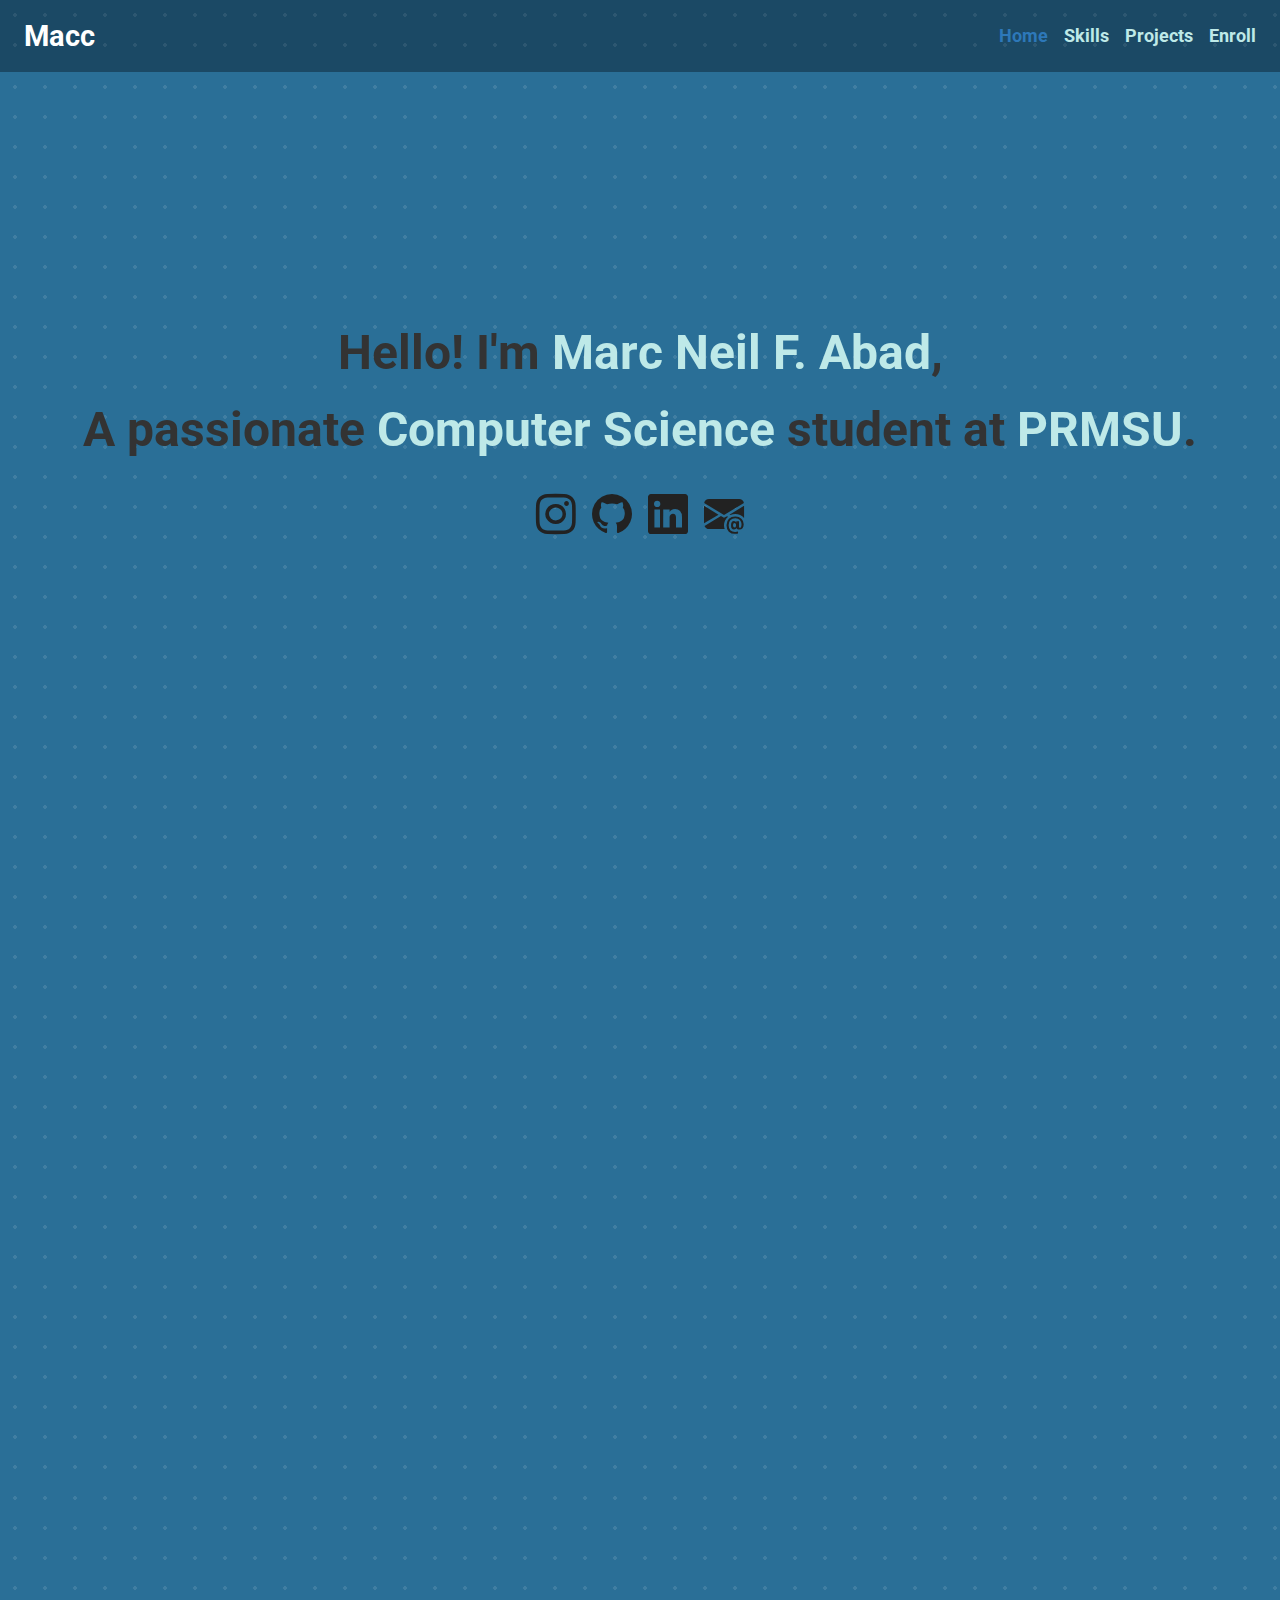
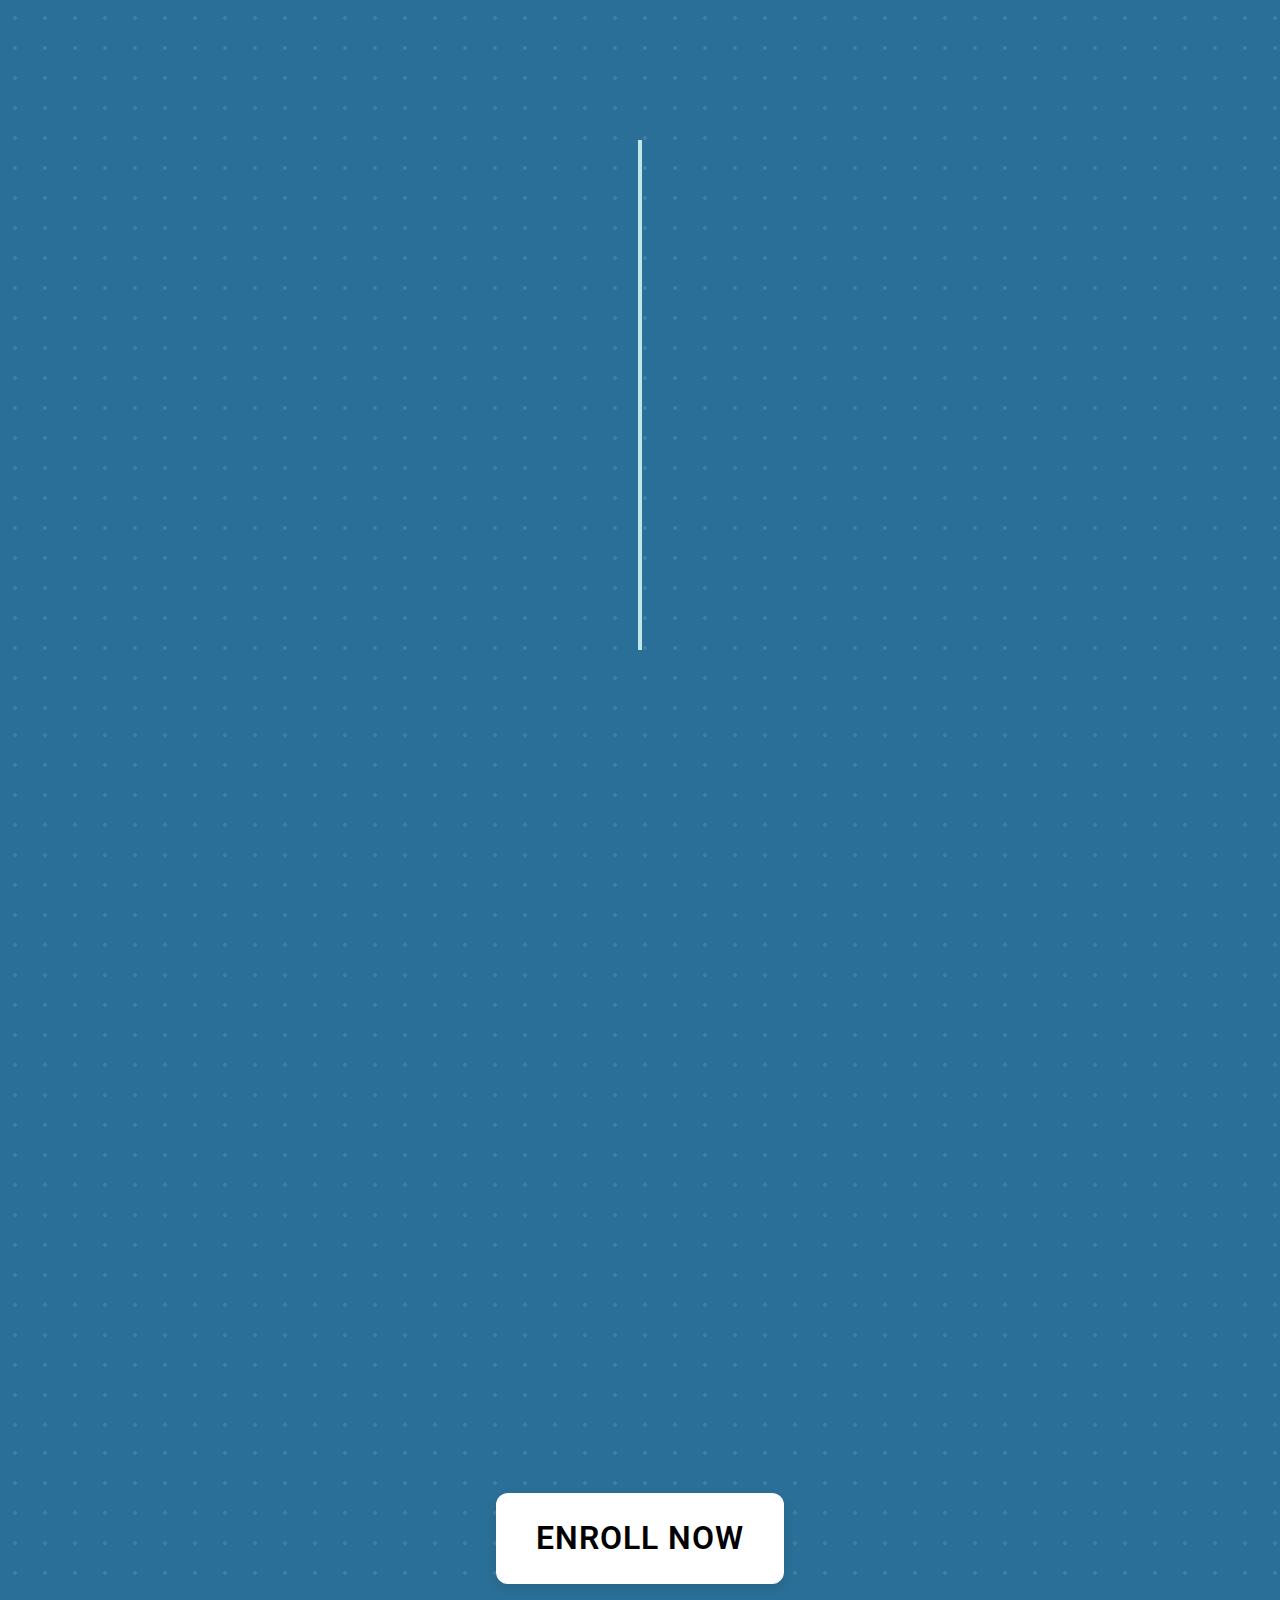
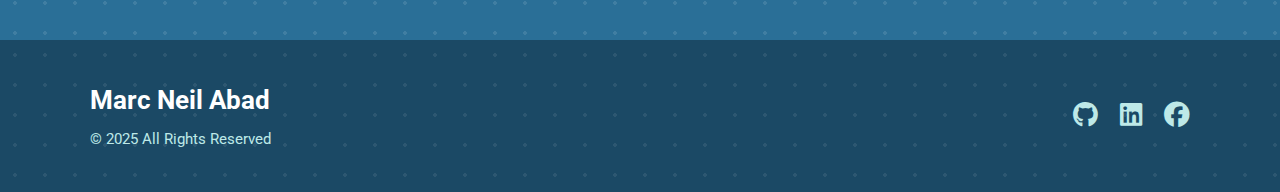
<file: Portfolio ko/index.html>
<!DOCTYPE html>
<html lang="en">
<head>
  <meta charset="UTF-8">
  <meta name="viewport" content="width=device-width, initial-scale=1.0">
  <meta name="description" content="Portfolio of Marc Neil F. Abad - Computer Science student at PRMSU.">
  <link rel="stylesheet" href="style.css">
  <link rel="preconnect" href="https://fonts.googleapis.com">
  <link rel="preconnect" href="https://fonts.gstatic.com" crossorigin>
  <link href="https://fonts.googleapis.com/css2?family=Roboto:wght@300;400;700&display=swap" rel="stylesheet">
  <link rel="stylesheet" href="https://cdn.jsdelivr.net/npm/bootstrap-icons@1.13.1/font/bootstrap-icons.min.css">
  <link rel="stylesheet" href="https://cdnjs.cloudflare.com/ajax/libs/font-awesome/6.5.0/css/all.min.css">
  <link href="https://unpkg.com/aos@2.3.1/dist/aos.css" rel="stylesheet">
  <script src="https://unpkg.com/aos@2.3.1/dist/aos.js"></script>
  <title>Portfolio | Marc Neil Abad</title>
</head>
<body>
  <!-- Header -->
  <header>
    <a class="logo" href="#">Macc</a>
    <nav>
      <ul class="navbar">
        <li><a class="active" href="#">Home</a></li>
        <li><a href="#skills">Skills</a></li>
        <li><a href="#projects">Projects</a></li>
        <li><a href="#enroll">Enroll</a></li>
      </ul>
    </nav>
  </header>

  <!-- Home -->
  <section class="home">
    <div class="home-content">
        <p data-aos="fade-up" data-aos-delay="200">Hello! I'm <span class="highlight">Marc Neil F. Abad</span>,<br>
        A passionate <span class="highlight">Computer Science</span> student at <span class="highlight">PRMSU</span>.</p>
        <div data-aos="zoom-in" data-aos-delay="400" class="social-links">
          <a href="#"><i class="bi bi-instagram"></i></a>
          <a href="#"><i class="bi bi-github"></i></a>
          <a href="#"><i class="bi bi-linkedin"></i></a>
          <a href="#"><i class="bi bi-envelope-at-fill"></i></a>
        </div>
      </div>
    </div>
  </section>

  <!-- Skills -->
  <section id="skills" class="skills">
    <div class="skills-header" data-aos="fade-up">
      <h1>Skills I Have</h1>
      <p>These are some of the core skills I’ve developed through academic projects and personal learning. Each one has helped me grow as a developer and problem solver.</p>
    </div>

    <div class="skills-grid">
      <div class="skill-card" data-aos="flip-left" data-aos-delay="100">
        <i class="fa-solid fa-brain"></i>
        <h3>Machine Learning</h3>
        <p>Experience with data preprocessing, model training, and evaluation using tools like TensorFlow and Scikit-Learn.</p>
      </div>

      <div class="skill-card" data-aos="flip-left" data-aos-delay="200">
        <i class="fa-solid fa-laptop-code"></i>
        <h3>Web Development</h3>
        <p>Building responsive and interactive websites using HTML, CSS, JavaScript, PHP, and React.</p>
      </div>

      <div class="skill-card" data-aos="flip-left" data-aos-delay="300">
        <i class="fa-solid fa-database"></i>
        <h3>Database Management</h3>
        <p>Designing and managing relational databases with MySQL and integrating them into applications.</p>
      </div>

      <div class="skill-card" data-aos="flip-left" data-aos-delay="400">
        <i class="fa-solid fa-code-branch"></i>
        <h3>Version Control</h3>
        <p>Proficient in Git and GitHub for collaborative coding, branching, and managing project history.</p>
      </div>

      <div class="skill-card" data-aos="flip-left" data-aos-delay="500">
        <i class="fa-solid fa-shield-halved"></i>
        <h3>Cybersecurity Basics</h3>
        <p>Understanding of network security concepts and best practices for protecting applications.</p>
      </div>

      <div class="skill-card" data-aos="flip-left" data-aos-delay="600">
        <i class="fa-solid fa-users"></i>
        <h3>Project Leadership</h3>
        <p>Skilled in leading teams, managing project timelines, and ensuring collaboration to achieve goals.</p>
      </div>
    </div>
  </section>

  <!-- Languages -->
  <section id="language" class="language">
    <div class="language-header" data-aos="fade-up">
      <h1>Programming Languages I Use</h1>
      <p>
        During my time at PRMSU, I started learning the basics of HTML, CSS, and JavaScript, which helped me create simple but interactive websites. 
        As I explored more, I picked up Python, PHP, and React, working on projects that challenged me to connect everything together. 
        Each step made me more confident and excited about building real-world applications.
      </p>
    </div>
    <ul>
      <li data-aos="fade-right" data-aos-delay="100"><i class="fa-brands fa-html5"></i> HTML</li>
      <li data-aos="fade-right" data-aos-delay="200"><i class="fa-brands fa-js"></i> JavaScript</li>
      <li data-aos="fade-right" data-aos-delay="300"><i class="fa-brands fa-css3-alt"></i> CSS</li>
      <li data-aos="fade-right" data-aos-delay="400"><i class="fa-brands fa-python"></i> Python</li>
      <li data-aos="fade-right" data-aos-delay="500"><i class="fa-brands fa-react"></i> React</li>
      <li data-aos="fade-right" data-aos-delay="600"><i class="fa-brands fa-php"></i> PHP</li>
    </ul>
  </section>

  <!-- Projects -->
  <section id="projects" class="projects">
    <div class="projects-header" data-aos="fade-up">
      <h1>Projects I Created During My Stay at PRMSU</h1>
      <p>I’ve worked on a few projects that helped me apply what I’ve learned in class and on my own. From creating a Booking Website and a simple To-Do List App to building Mocktify, my own Spotify-inspired clone, each project taught me something new and pushed me to improve my coding skills. These experiences made me more confident in turning ideas into working applications.</p>
      <ul>
        <li data-aos="zoom-in" data-aos-delay="100">
          <img src="/imgs/backgrounds/books.jpg" alt="Booking Website">
          <h3>Booking Website</h3>
          <p>A web-based booking platform for hotels and rentals built in laravel.</p>
          <a href="#" target="_blank">GitHub</a> | 
          <a href="#" target="_blank">Live Demo</a>
        </li>
        <li data-aos="zoom-in" data-aos-delay="200">
          <img src="imgs/backgrounds/todoapp.jpg" alt="To-Do List App">
          <h3>To-Do List App</h3>
          <p>A simple task manager built with JavaScript.</p>
          <a href="#" target="_blank">GitHub</a> | 
          <a href="#" target="_blank">Live Demo</a>
        </li>
        <li data-aos="zoom-in" data-aos-delay="300">
          <img src="imgs/backgrounds/pexels-photo-13709185-56987634-e1675756159530.jpeg" alt="Mocktify Spotify Clone">
          <h3>Mocktify (Spotify Clone)</h3>
          <p>A Spotify-inspired music streaming clone with React.</p>
          <a href="#" target="_blank">GitHub</a> | 
          <a href="#" target="_blank">Live Demo</a>
        </li>
      </ul>
    </div>
  </section>
  <section class="enroll" id="enroll">
      <div class="center-wrapper">
        <a href="enroll.html" class="enroll-button">Enroll Now</a>
      </div>
  </section>
    <button id="toTop"><i class="fa-solid fa-arrow-up"></i></button>
  <!-- Footer -->
  <footer class="footer">
    <div class="footer-container">
      <div class="footer-left">
        <h2>Marc Neil Abad</h2>
        <p>© 2025 All Rights Reserved</p>
      </div>
      <div class="footer-right">
        <a href="#"><i class="fa-brands fa-github"></i></a>
        <a href="#"><i class="fa-brands fa-linkedin"></i></a>
        <a href="#"><i class="fa-brands fa-facebook"></i></a>
      </div>
    </div>
  </footer>
  <!-- Init AOS -->
  <script>
    AOS.init({
      duration: 1000,
      once: false // animations reset when scrolling away
    });
  </script>
  <script>
  const toTopBtn = document.getElementById("toTop");

  // Show button after scrolling 300px
  window.addEventListener("scroll", () => {
    if (window.scrollY > 300) {
      toTopBtn.style.display = "flex";
    } else {
      toTopBtn.style.display = "none";
    }
  });

  // Smooth scroll to top
  toTopBtn.addEventListener("click", () => {
    window.scrollTo({
      top: 0,
      behavior: "smooth"
    });
  });
</script>
</body>
</html>
</file>
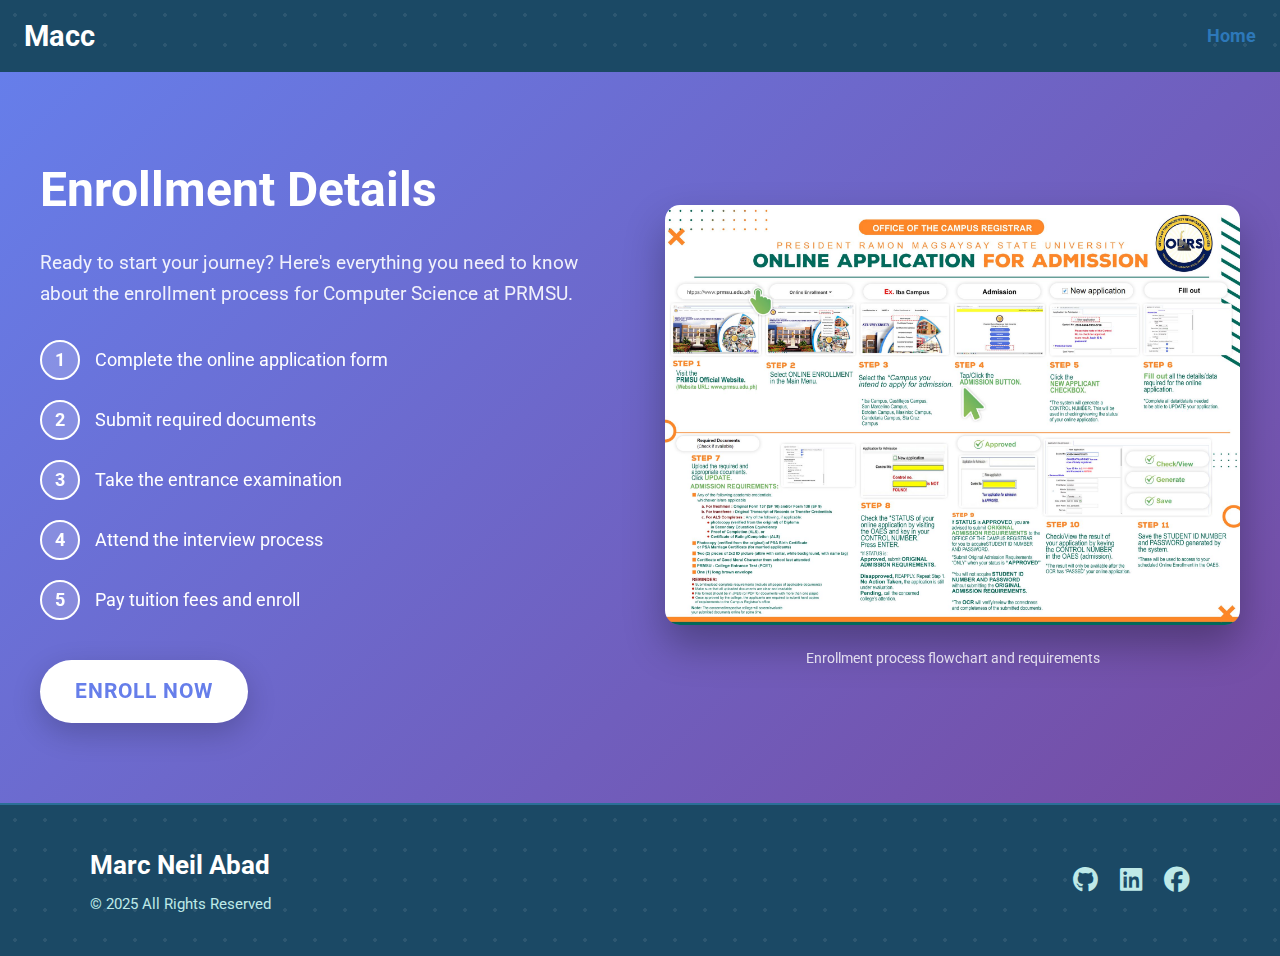
<file: enroll.html>
<!DOCTYPE html>
<html lang="en">
<head>
  <meta charset="UTF-8">
  <meta name="viewport" content="width=device-width, initial-scale=1.0">
  <meta name="description" content="Portfolio of Marc Neil F. Abad - Computer Science student at PRMSU.">
  <link rel="stylesheet" href="style.css">
  <link rel="preconnect" href="https://fonts.googleapis.com">
  <link rel="preconnect" href="https://fonts.gstatic.com" crossorigin>
  <link href="https://fonts.googleapis.com/css2?family=Roboto:wght@300;400;700&display=swap" rel="stylesheet">
  <link rel="stylesheet" href="https://cdn.jsdelivr.net/npm/bootstrap-icons@1.13.1/font/bootstrap-icons.min.css">
  <link rel="stylesheet" href="https://cdnjs.cloudflare.com/ajax/libs/font-awesome/6.5.0/css/all.min.css">
  <link href="https://unpkg.com/aos@2.3.1/dist/aos.css" rel="stylesheet">
  <script src="https://unpkg.com/aos@2.3.1/dist/aos.js"></script>
  <title>Portfolio | Marc Neil Abad</title>
  <style>
    /* Enrollment Section Styles */
    .enrollment-section {
      padding: 80px 20px;
      background: linear-gradient(135deg, #667eea 0%, #764ba2 100%);
      color: white;
    }

    .enrollment-container {
      max-width: 1200px;
      margin: 0 auto;
      display: grid;
      grid-template-columns: 1fr 1fr;
      gap: 50px;
      align-items: center;
    }

    .enrollment-content h2 {
      font-size: 3rem;
      margin-bottom: 20px;
      font-weight: 700;
    }

    .enrollment-content p {
      font-size: 1.2rem;
      margin-bottom: 30px;
      line-height: 1.6;
      opacity: 0.9;
    }

    .enrollment-steps {
      list-style: none;
      padding: 0;
      margin-bottom: 40px;
    }

    .enrollment-steps li {
      display: flex;
      align-items: center;
      margin-bottom: 20px;
      font-size: 1.1rem;
    }

    .enrollment-steps .step-number {
      background: rgba(255, 255, 255, 0.2);
      width: 40px;
      height: 40px;
      border-radius: 50%;
      display: flex;
      align-items: center;
      justify-content: center;
      margin-right: 15px;
      font-weight: bold;
      border: 2px solid white;
    }

    .enrollment-image {
      text-align: center;
    }

    .enrollment-image img {
      max-width: 100%;
      height: auto;
      border-radius: 15px;
      box-shadow: 0 20px 40px rgba(0, 0, 0, 0.3);
      transition: transform 0.3s ease;
    }

    .enrollment-image img:hover {
      transform: translateY(-10px);
    }

    .enroll-button {
      display: inline-flex;
      align-items: center;
      justify-content: center;
      background: white;
      color: #667eea;
      padding: 15px 35px;
      border-radius: 50px;
      text-decoration: none;
      font-size: 1.3rem;
      font-weight: 700;
      text-transform: uppercase;
      letter-spacing: 1px;
      border: none;
      cursor: pointer;
      transition: all 0.3s ease;
      box-shadow: 0 10px 30px rgba(0, 0, 0, 0.2);
    }

    .enroll-button:hover {
      transform: translateY(-3px);
      box-shadow: 0 15px 40px rgba(0, 0, 0, 0.3);
      background: #f8f9fa;
    }

    /* Responsive Design */
    @media (max-width: 768px) {
      .enrollment-container {
        grid-template-columns: 1fr;
        gap: 30px;
        text-align: center;
      }

      .enrollment-content h2 {
        font-size: 2.5rem;
      }

      .enrollment-steps li {
        justify-content: center;
      }
    }
  </style>
</head>
<body>
  <!-- Header -->
  <header>
    <a class="logo" href="#">Macc</a>
    <nav>
      <ul class="navbar">
        <li><a class="active" href="index.html">Home</a></li>
      </ul>
    </nav>
  </header>

  <!-- Enrollment Section -->
  <section class="enrollment-section" id="enrollment">
    <div class="enrollment-container">
      <div class="enrollment-content" data-aos="fade-right">
        <h2>Enrollment Details</h2>
        <p>Ready to start your journey? Here's everything you need to know about the enrollment process for Computer Science at PRMSU.</p>
        
        <ul class="enrollment-steps">
          <li>
            <span class="step-number">1</span>
            Complete the online application form
          </li>
          <li>
            <span class="step-number">2</span>
            Submit required documents
          </li>
          <li>
            <span class="step-number">3</span>
            Take the entrance examination
          </li>
          <li>
            <span class="step-number">4</span>
            Attend the interview process
          </li>
          <li>
            <span class="step-number">5</span>
            Pay tuition fees and enroll
          </li>
        </ul>

        <a href="https://icloudph.com/prmsu-main/sias/" class="enroll-button">
          Enroll Now
        </a>
      </div>
      
      <div class="enrollment-image" data-aos="fade-left">
        <!-- Replace with your actual enrollment details image -->
        <img src="imgs/backgrounds/enrollment.jpg" 
             alt="PRMSU Enrollment Process Details"
             width="600" 
             height="400">
        <p style="margin-top: 15px; opacity: 0.8; font-size: 0.9rem;">
          Enrollment process flowchart and requirements
        </p>
      </div>
    </div>
  </section>

  <button id="toTop"><i class="fa-solid fa-arrow-up"></i></button>
  
  <!-- Footer -->
  <footer class="footer">
    <div class="footer-container">
      <div class="footer-left">
        <h2>Marc Neil Abad</h2>
        <p>© 2025 All Rights Reserved</p>
      </div>
      <div class="footer-right">
        <a href="#"><i class="fa-brands fa-github"></i></a>
        <a href="#"><i class="fa-brands fa-linkedin"></i></a>
        <a href="#"><i class="fa-brands fa-facebook"></i></a>
      </div>
    </div>
  </footer>

  <!-- Init AOS -->
  <script>
    AOS.init({
      duration: 1000,
      once: false // animations reset when scrolling away
    });
  </script>
  <script>
  const toTopBtn = document.getElementById("toTop");

  // Show button after scrolling 300px
  window.addEventListener("scroll", () => {
    if (window.scrollY > 300) {
      toTopBtn.style.display = "flex";
    } else {
      toTopBtn.style.display = "none";
    }
  });

  // Smooth scroll to top
  toTopBtn.addEventListener("click", () => {
    window.scrollTo({
      top: 0,
      behavior: "smooth"
    });
  });
  </script>
</body>
</html>
</file>
<file: Portfolio ko/style.css>
/* --------------------
  Global Styles
-------------------- */
* {
  margin: 0;
  padding: 0;
  box-sizing: border-box;
  font-family: 'Roboto', sans-serif;
}

body {
  line-height: 1.6;
  background: #f5f5f5;
  color: #333;
}

section {
  padding: 80px 20px; /* Consistent spacing */
}

/* --------------------
  Header & Navbar
-------------------- */
header {
  display: flex;
  justify-content: space-between;
  align-items: center;
  padding: 0.8rem 1.5rem;
  background-color: #1b4965;
  background-image: radial-gradient(
      rgba(255, 255, 255, 0.08) 2px,
      transparent 2px
    );
  background-size: 30px 30px;
  color: #fff;
  position:unset;
  top: 0;
  z-index: 1000;
}

.logo {
  font-size: 1.8rem;
  font-weight: 700;
  color: #fff;
  text-decoration: none;
  transition: transform 0.3s, color 0.3s;
}

.logo:hover {
  color: #1d85df;
  transform: scale(1.1);
}

nav ul {
  list-style: none;
  display: flex;
  gap: 1rem;
}

nav ul li a {
  color: #bee9e8;
  text-decoration: none;
  font-weight: bold;
  font-size: 1.1rem;
  transition: color 0.3s ease;
}

nav ul li a.active,
nav ul li a:hover {
  color: #2d78b9;
}

/* --------------------
  Home Section
-------------------- */
.home {
  display: flex;
  align-items: center;
  justify-content: center;
  padding: 4rem 2rem;
    background-color: #2a6f97;
  background-image: radial-gradient(
      rgba(255, 255, 255, 0.1) 2px,   /* circle size + color */
      transparent 2px
    );
  background-size: 30px 30px; /* spacing between circles */
  min-height: 80vh;
  text-align: center;
}

.home img {
  width: 300px;
  height: 300px;
  object-fit: cover;
  margin: 0 2rem 0 5rem;
  border: 3px solid #000;
  box-shadow: 0 8px 25px rgba(0,0,0,0.3);
}

.home-content p {
  font-size: 3rem;
  font-weight: bold;
}

.highlight {
  color: #bee9e8;
  font-weight: 700;
}

/* --------------------
  Social Links
-------------------- */
.social-links {
  margin-top: 1rem;
  display: flex;
  gap: 1rem;
  justify-content: center;
}

.social-links a {
  font-size: 2.5rem;
  color: #222;
  transition: transform 0.3s, color 0.3s;
}

.social-links a:hover {
  color: #fff;
  transform: scale(1.2);
}

/* --------------------
  Section Headers
-------------------- */
.skills-header,
.language-header,
.projects-header {
  display: flex;
  justify-content: center;
  align-items: center;
  gap: 25px;
  max-width: 1100px;
  margin: 0 auto 3rem;
  flex-wrap: wrap;
  text-align: left;
}

.skills h1,
.language h1,
.projects h1 {
  color: #bee9e8;
  font-size: 2.4rem;
  flex: 1;
  min-width: 220px;
  text-align: right;
  padding-right: 20px;
  border-right: 2px solid #bee9e8;
}

.skills p,
.language p,
.projects p {
  flex: 2;
  max-width: 700px;
  font-size: 1.1rem;
  line-height: 1.8;
  font-weight: 500;
  color: #bee9e8;
  padding-left: 20px;
}

/* --------------------
  Skills Section
-------------------- */
.skills {
  background-color: #2a6f97;
  background-image: radial-gradient(
      rgba(255, 255, 255, 0.1) 2px,   /* circle size + color */
      transparent 2px
    );
  background-size: 30px 30px; /* spacing between circles */
  padding: 50px 0;
}

.skills-grid {
  display: grid;
  grid-template-columns: repeat(3, 1fr);
  gap: 25px;
  max-width: 1100px;
  margin: 0 auto;
}

.skill-card {
  background: rgba(255, 255, 255, 0.05);
  padding: 25px;
  border-radius: 16px;
  text-align: center;
  transition: transform 0.3s ease, box-shadow 0.3s ease;
}

.skill-card i {
  font-size: 2.5rem;
  margin-bottom: 15px;
  color: #9cd3d3;
}

.skill-card h3 {
  font-size: 1.4rem;
  margin-bottom: 10px;
  color: #fff;
}

.skill-card p {
  font-size: 1rem;
  color: #dceef0;
  line-height: 1.6;
}

.skill-card:hover {
  transform: translateY(-8px);
  box-shadow: 0 6px 16px rgba(0, 0, 0, 0.2);
}

/* Tablet: 2 per row */
@media (max-width: 1024px) {
  .skills-grid {
    grid-template-columns: repeat(2, 1fr);
  }
}

/* Mobile: 1 per row */
@media (max-width: 768px) {
  .skills-grid {
    grid-template-columns: 1fr;
  }
}

/* --------------------
  Language Section
-------------------- */
.language {
  background-color: #2a6f97;
  background-image: radial-gradient(
      rgba(255, 255, 255, 0.1) 2px,   /* circle size + color */
      transparent 2px
    );
  background-size: 30px 30px; /* spacing between circles */
  padding: 50px 0;
}

.language ul {
  position: relative;
  list-style: none;
  padding: 0;
  margin: 0 auto;
  max-width: 800px;
}

.language ul::before {
  content: "";
  position: absolute;
  top: 0;
  bottom: 0;
  left: 50%;
  width: 4px;
  background: #bee9e8;
  transform: translateX(-50%);
}

.language ul li {
  position: relative;
  width: 45%;
  margin: 20px 0;
  padding: 15px 20px;
  background: #fff;
  border-radius: 8px;
  box-shadow: 0 2px 8px rgba(0,0,0,0.1);
  font-size: 1.5rem;
  display: flex;
  align-items: center;
  gap: 10px;
}

/* Zig-zag layout */
.language ul li:nth-child(odd) {
  margin-right: auto;
  text-align: right;
}

.language ul li:nth-child(even) {
  margin-left: auto;
  text-align: left;
}

/* Decorative dots */
.language ul li::before {
  content: "";
  position: absolute;
  top: 18px;
  width: 14px;
  height: 14px;
  background: #bee9e8;
  border-radius: 50%;
  z-index: 2;
}

.language ul li:nth-child(odd)::before {
  right: -22px;
}

.language ul li:nth-child(even)::before {
  left: -22px;
}

/* Responsive: stack on mobile */
@media (max-width: 768px) {
  .language ul::before {
    left: 16px;
  }
  .language ul li {
    width: 100%;
    text-align: left !important;
    padding-left: 44px;
    margin: 20px 0;
  }
  .language ul li::before {
    left: 10px;
    right: auto;
    top: 22px;
  }
}

/* --------------------
  Projects Section
-------------------- */
.projects {
  background-color: #2a6f97;
  background-image: radial-gradient(
      rgba(255, 255, 255, 0.1) 2px,   /* circle size + color */
      transparent 2px
    );
  background-size: 30px 30px; /* spacing between circles */
  padding: 50px 0;
}

.projects ul {
  list-style: none;
  display: grid;
  grid-template-columns: repeat(auto-fit, minmax(280px, 1fr));
  gap: 20px;
  max-width: 1000px;
  margin: 0 auto;
  padding: 0;
}

.projects ul li {
  background: #f5f5f5;
  padding: 20px;
  border-radius: 12px;
  box-shadow: 0 4px 10px rgba(0,0,0,0.1);
  text-align: center;
  transition: transform 0.3s, box-shadow 0.3s;
}

.projects ul li:hover {
  transform: translateY(-5px);
  box-shadow: 0 6px 15px rgba(0,0,0,0.15);
}

.projects ul li img {
  width: 100%;
  height: 160px;
  object-fit: cover;
  border-radius: 8px;
  margin-bottom: 15px;
}

.projects ul li h3 {
  font-size: 1.3rem;
  margin-bottom: 10px;
  color: #222;
}

.projects ul li p {
  font-size: 0.95rem;
  margin-bottom: 15px;
  color: #555;
}

.projects ul li a {
  color: #1d85df;
  font-weight: 600;
  text-decoration: none;
  margin: 0 5px;
  transition: color 0.3s;
}

.projects ul li a:hover {
  color: #1a6fb8; /* Changed to a slightly darker blue for better hover effect */
  text-decoration: underline;
}

/* --------------------
  Footer
-------------------- */
.footer {
  background-color: #1b4965;
  background-image: radial-gradient(
      rgba(255, 255, 255, 0.08) 2px,
      transparent 2px
    );
  background-size: 30px 30px;
  padding: 40px 20px;
  color: #bee9e8;
  border-top: 2px solid #2a6f97;
}

.footer-container {
  display: flex;
  justify-content: space-between;
  align-items: center;
  max-width: 1100px;
  margin: 0 auto;
  flex-wrap: wrap;
  gap: 20px;
}

.footer-left h2 {
  margin: 0;
  font-size: 1.6rem;
  color: #fff;
}

.footer-left p {
  margin-top: 6px;
  font-size: 0.95rem;
  color: #bee9e8;
}

.footer-right a {
  font-size: 1.6rem;
  color: #bee9e8;
  margin-left: 18px;
  transition: color 0.3s, transform 0.3s;
}

.footer-right a:hover {
  color: #fff;
  transform: scale(1.2);
}

/* --------------------
  Responsive Adjustments
-------------------- */
@media (max-width: 768px) {
  .home {
    flex-direction: column;
    text-align: center;
  }

  .home img {
    margin: 0 0 1.5rem 0;
  }

  .footer-container {
    flex-direction: column;
    text-align: center;
  }

  .footer-right {
    margin-top: 15px;
  }
}

#toTop {
  position: fixed;
  bottom: 20px;
  right: 20px;
  width: 45px;
  height: 45px;
  background-color: #1b4965;
  color: #bee9e8;
  border: none;
  border-radius: 50%;
  font-size: 20px;
  display: none; /* hidden by default */
  align-items: center;
  justify-content: center;
  cursor: pointer;
  box-shadow: 0 4px 10px rgba(0,0,0,0.3);
  transition: opacity 0.3s, transform 0.3s;
  z-index: 999;
}

#toTop:hover {
  background-color: #bee9e8;
  color: #1b4965;
  transform: scale(1.1);
}

.center-wrapper {
  display: flex;
  justify-content: center;
  align-items: center;
  width: 100%;
  height: 100px; /* Optional: center vertically in viewport */
}
.enroll {
  background-color: #2a6f97;
  background-image: radial-gradient(
      rgba(255, 255, 255, 0.1) 2px,   /* circle size + color */
      transparent 2px
    );
  background-size: 30px 30px; /* spacing between circles */
  padding: 50px 0;
}

.enroll-button {
  display: inline-block;
  background: #ffffff;
  color: rgb(0, 0, 0);
  padding: 20px 40px;
  border-radius: 12px;
  box-shadow: 0 4px 10px rgba(0,0,0,0.1);
  text-align: center;
  text-decoration: none;
  font-size: xx-large;
  font-weight: 600;
  text-transform: uppercase;
  letter-spacing: 1px;
  border: none;
  cursor: pointer;
  transition: transform 0.3s, box-shadow 0.3s, background-color 0.3s;
}

.enroll-button:hover {
  transform: translateY(-3px);
  box-shadow: 0 6px 15px rgba(0,0,0,0.2);
  background: #0056b3;
  color: white;
  text-decoration: none;
}

.enroll-button:active {
  transform: translateY(-1px);
  box-shadow: 0 3px 8px rgba(0,0,0,0.2);
  background: #004085;
}

.enroll-button:focus {
  outline: 3px solid rgba(0,123,255,0.5);
  outline-offset: 2px;
}
</file>
<file: style.css>
/* --------------------
  Global Styles
-------------------- */
* {
  margin: 0;
  padding: 0;
  box-sizing: border-box;
  font-family: 'Roboto', sans-serif;
}

body {
  line-height: 1.6;
  background: #f5f5f5;
  color: #333;
}

section {
  padding: 80px 20px; /* Consistent spacing */
}

/* --------------------
  Header & Navbar
-------------------- */
header {
  display: flex;
  justify-content: space-between;
  align-items: center;
  padding: 0.8rem 1.5rem;
  background-color: #1b4965;
  background-image: radial-gradient(
      rgba(255, 255, 255, 0.08) 2px,
      transparent 2px
    );
  background-size: 30px 30px;
  color: #fff;
  position:unset;
  top: 0;
  z-index: 1000;
}

.logo {
  font-size: 1.8rem;
  font-weight: 700;
  color: #fff;
  text-decoration: none;
  transition: transform 0.3s, color 0.3s;
}

.logo:hover {
  color: #1d85df;
  transform: scale(1.1);
}

nav ul {
  list-style: none;
  display: flex;
  gap: 1rem;
}

nav ul li a {
  color: #bee9e8;
  text-decoration: none;
  font-weight: bold;
  font-size: 1.1rem;
  transition: color 0.3s ease;
}

nav ul li a.active,
nav ul li a:hover {
  color: #2d78b9;
}

/* --------------------
  Home Section
-------------------- */
.home {
  display: flex;
  align-items: center;
  justify-content: center;
  padding: 4rem 2rem;
    background-color: #2a6f97;
  background-image: radial-gradient(
      rgba(255, 255, 255, 0.1) 2px,   /* circle size + color */
      transparent 2px
    );
  background-size: 30px 30px; /* spacing between circles */
  min-height: 80vh;
  text-align: center;
}

.home img {
  width: 300px;
  height: 300px;
  object-fit: cover;
  margin: 0 2rem 0 5rem;
  border: 3px solid #000;
  box-shadow: 0 8px 25px rgba(0,0,0,0.3);
}

.home-content p {
  font-size: 3rem;
  font-weight: bold;
}

.highlight {
  color: #bee9e8;
  font-weight: 700;
}

/* --------------------
  Social Links
-------------------- */
.social-links {
  margin-top: 1rem;
  display: flex;
  gap: 1rem;
  justify-content: center;
}

.social-links a {
  font-size: 2.5rem;
  color: #222;
  transition: transform 0.3s, color 0.3s;
}

.social-links a:hover {
  color: #fff;
  transform: scale(1.2);
}

/* --------------------
  Section Headers
-------------------- */
.skills-header,
.language-header,
.projects-header {
  display: flex;
  justify-content: center;
  align-items: center;
  gap: 25px;
  max-width: 1100px;
  margin: 0 auto 3rem;
  flex-wrap: wrap;
  text-align: left;
}

.skills h1,
.language h1,
.projects h1 {
  color: #bee9e8;
  font-size: 2.4rem;
  flex: 1;
  min-width: 220px;
  text-align: right;
  padding-right: 20px;
  border-right: 2px solid #bee9e8;
}

.skills p,
.language p,
.projects p {
  flex: 2;
  max-width: 700px;
  font-size: 1.1rem;
  line-height: 1.8;
  font-weight: 500;
  color: #bee9e8;
  padding-left: 20px;
}

/* --------------------
  Skills Section
-------------------- */
.skills {
  background-color: #2a6f97;
  background-image: radial-gradient(
      rgba(255, 255, 255, 0.1) 2px,   /* circle size + color */
      transparent 2px
    );
  background-size: 30px 30px; /* spacing between circles */
  padding: 50px 0;
}

.skills-grid {
  display: grid;
  grid-template-columns: repeat(3, 1fr);
  gap: 25px;
  max-width: 1100px;
  margin: 0 auto;
}

.skill-card {
  background: rgba(255, 255, 255, 0.05);
  padding: 25px;
  border-radius: 16px;
  text-align: center;
  transition: transform 0.3s ease, box-shadow 0.3s ease;
}

.skill-card i {
  font-size: 2.5rem;
  margin-bottom: 15px;
  color: #9cd3d3;
}

.skill-card h3 {
  font-size: 1.4rem;
  margin-bottom: 10px;
  color: #fff;
}

.skill-card p {
  font-size: 1rem;
  color: #dceef0;
  line-height: 1.6;
}

.skill-card:hover {
  transform: translateY(-8px);
  box-shadow: 0 6px 16px rgba(0, 0, 0, 0.2);
}

/* Tablet: 2 per row */
@media (max-width: 1024px) {
  .skills-grid {
    grid-template-columns: repeat(2, 1fr);
  }
}

/* Mobile: 1 per row */
@media (max-width: 768px) {
  .skills-grid {
    grid-template-columns: 1fr;
  }
}

/* --------------------
  Language Section
-------------------- */
.language {
  background-color: #2a6f97;
  background-image: radial-gradient(
      rgba(255, 255, 255, 0.1) 2px,   /* circle size + color */
      transparent 2px
    );
  background-size: 30px 30px; /* spacing between circles */
  padding: 50px 0;
}

.language ul {
  position: relative;
  list-style: none;
  padding: 0;
  margin: 0 auto;
  max-width: 800px;
}

.language ul::before {
  content: "";
  position: absolute;
  top: 0;
  bottom: 0;
  left: 50%;
  width: 4px;
  background: #bee9e8;
  transform: translateX(-50%);
}

.language ul li {
  position: relative;
  width: 45%;
  margin: 20px 0;
  padding: 15px 20px;
  background: #fff;
  border-radius: 8px;
  box-shadow: 0 2px 8px rgba(0,0,0,0.1);
  font-size: 1.5rem;
  display: flex;
  align-items: center;
  gap: 10px;
}

/* Zig-zag layout */
.language ul li:nth-child(odd) {
  margin-right: auto;
  text-align: right;
}

.language ul li:nth-child(even) {
  margin-left: auto;
  text-align: left;
}

/* Decorative dots */
.language ul li::before {
  content: "";
  position: absolute;
  top: 18px;
  width: 14px;
  height: 14px;
  background: #bee9e8;
  border-radius: 50%;
  z-index: 2;
}

.language ul li:nth-child(odd)::before {
  right: -22px;
}

.language ul li:nth-child(even)::before {
  left: -22px;
}

/* Responsive: stack on mobile */
@media (max-width: 768px) {
  .language ul::before {
    left: 16px;
  }
  .language ul li {
    width: 100%;
    text-align: left !important;
    padding-left: 44px;
    margin: 20px 0;
  }
  .language ul li::before {
    left: 10px;
    right: auto;
    top: 22px;
  }
}

/* --------------------
  Projects Section
-------------------- */
.projects {
  background-color: #2a6f97;
  background-image: radial-gradient(
      rgba(255, 255, 255, 0.1) 2px,   /* circle size + color */
      transparent 2px
    );
  background-size: 30px 30px; /* spacing between circles */
  padding: 50px 0;
}

.projects ul {
  list-style: none;
  display: grid;
  grid-template-columns: repeat(auto-fit, minmax(280px, 1fr));
  gap: 20px;
  max-width: 1000px;
  margin: 0 auto;
  padding: 0;
}

.projects ul li {
  background: #f5f5f5;
  padding: 20px;
  border-radius: 12px;
  box-shadow: 0 4px 10px rgba(0,0,0,0.1);
  text-align: center;
  transition: transform 0.3s, box-shadow 0.3s;
}

.projects ul li:hover {
  transform: translateY(-5px);
  box-shadow: 0 6px 15px rgba(0,0,0,0.15);
}

.projects ul li img {
  width: 100%;
  height: 160px;
  object-fit: cover;
  border-radius: 8px;
  margin-bottom: 15px;
}

.projects ul li h3 {
  font-size: 1.3rem;
  margin-bottom: 10px;
  color: #222;
}

.projects ul li p {
  font-size: 0.95rem;
  margin-bottom: 15px;
  color: #555;
}

.projects ul li a {
  color: #1d85df;
  font-weight: 600;
  text-decoration: none;
  margin: 0 5px;
  transition: color 0.3s;
}

.projects ul li a:hover {
  color: #1a6fb8; /* Changed to a slightly darker blue for better hover effect */
  text-decoration: underline;
}

/* --------------------
  Footer
-------------------- */
.footer {
  background-color: #1b4965;
  background-image: radial-gradient(
      rgba(255, 255, 255, 0.08) 2px,
      transparent 2px
    );
  background-size: 30px 30px;
  padding: 40px 20px;
  color: #bee9e8;
  border-top: 2px solid #2a6f97;
}

.footer-container {
  display: flex;
  justify-content: space-between;
  align-items: center;
  max-width: 1100px;
  margin: 0 auto;
  flex-wrap: wrap;
  gap: 20px;
}

.footer-left h2 {
  margin: 0;
  font-size: 1.6rem;
  color: #fff;
}

.footer-left p {
  margin-top: 6px;
  font-size: 0.95rem;
  color: #bee9e8;
}

.footer-right a {
  font-size: 1.6rem;
  color: #bee9e8;
  margin-left: 18px;
  transition: color 0.3s, transform 0.3s;
}

.footer-right a:hover {
  color: #fff;
  transform: scale(1.2);
}

/* --------------------
  Responsive Adjustments
-------------------- */
@media (max-width: 768px) {
  .home {
    flex-direction: column;
    text-align: center;
  }

  .home img {
    margin: 0 0 1.5rem 0;
  }

  .footer-container {
    flex-direction: column;
    text-align: center;
  }

  .footer-right {
    margin-top: 15px;
  }
}

#toTop {
  position: fixed;
  bottom: 20px;
  right: 20px;
  width: 45px;
  height: 45px;
  background-color: #1b4965;
  color: #bee9e8;
  border: none;
  border-radius: 50%;
  font-size: 20px;
  display: none; /* hidden by default */
  align-items: center;
  justify-content: center;
  cursor: pointer;
  box-shadow: 0 4px 10px rgba(0,0,0,0.3);
  transition: opacity 0.3s, transform 0.3s;
  z-index: 999;
}

#toTop:hover {
  background-color: #bee9e8;
  color: #1b4965;
  transform: scale(1.1);
}

.center-wrapper {
  display: flex;
  justify-content: center;
  align-items: center;
  width: 100%;
  height: 100px; /* Optional: center vertically in viewport */
}
.enroll {
  background-color: #2a6f97;
  background-image: radial-gradient(
      rgba(255, 255, 255, 0.1) 2px,   /* circle size + color */
      transparent 2px
    );
  background-size: 30px 30px; /* spacing between circles */
  padding: 50px 0;
}

.enroll-button {
  display: inline-block;
  background: #ffffff;
  color: rgb(0, 0, 0);
  padding: 20px 40px;
  border-radius: 12px;
  box-shadow: 0 4px 10px rgba(0,0,0,0.1);
  text-align: center;
  text-decoration: none;
  font-size: xx-large;
  font-weight: 600;
  text-transform: uppercase;
  letter-spacing: 1px;
  border: none;
  cursor: pointer;
  transition: transform 0.3s, box-shadow 0.3s, background-color 0.3s;
}

.enroll-button:hover {
  transform: translateY(-3px);
  box-shadow: 0 6px 15px rgba(0,0,0,0.2);
  background: #0056b3;
  color: white;
  text-decoration: none;
}

.enroll-button:active {
  transform: translateY(-1px);
  box-shadow: 0 3px 8px rgba(0,0,0,0.2);
  background: #004085;
}

.enroll-button:focus {
  outline: 3px solid rgba(0,123,255,0.5);
  outline-offset: 2px;
}
</file>
